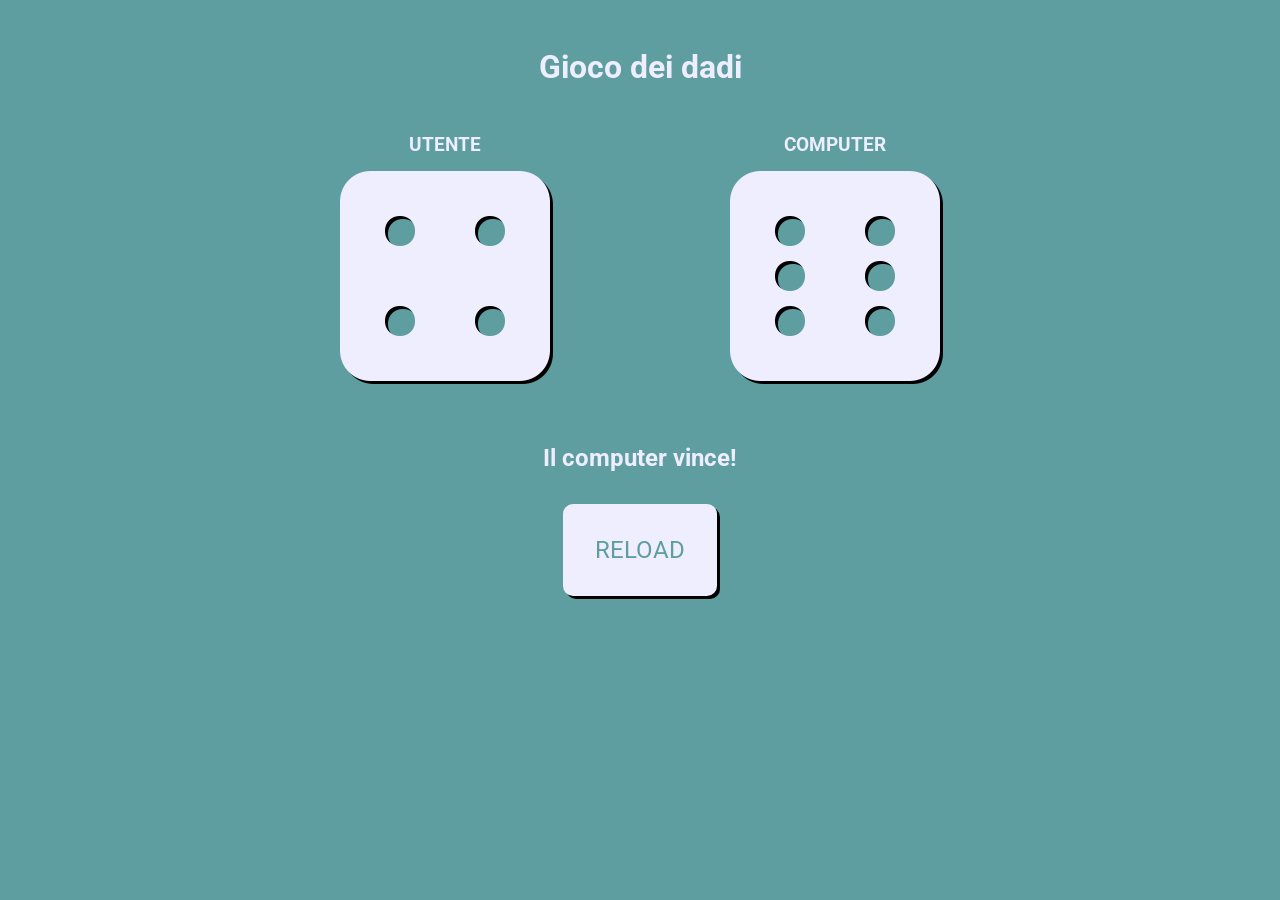
<file: index.html>
<!DOCTYPE html>
<html lang="en">
<head>
    <meta charset="UTF-8">
    <meta http-equiv="X-UA-Compatible" content="IE=edge">
    <meta name="viewport" content="width=device-width, initial-scale=1.0">

    <!-- Google Fonts -->
    <link rel="preconnect" href="https://fonts.googleapis.com">
    <link rel="preconnect" href="https://fonts.gstatic.com" crossorigin>
    <link href="https://fonts.googleapis.com/css2?family=Roboto:wght@500&display=swap" rel="stylesheet"> 

    <!-- FontAwesome -->
    <link rel="stylesheet" href="https://cdnjs.cloudflare.com/ajax/libs/font-awesome/6.2.0/css/all.min.css" integrity="sha512-xh6O/CkQoPOWDdYTDqeRdPCVd1SpvCA9XXcUnZS2FmJNp1coAFzvtCN9BmamE+4aHK8yyUHUSCcJHgXloTyT2A==" crossorigin="anonymous" referrerpolicy="no-referrer" />

    <!-- Style -->
    <link rel="stylesheet" href="css/style.css">

    <title>Gioco dei dadi</title>
</head>
<body>
    <main>
        <!-- Title -->
        <h1>Gioco dei dadi</h1>
        <!-- /Title -->

        <!-- Dice container -->
        <div class="dice-container">
            <div class="dice-card">
                <h3>UTENTE</h3>  
                <i id="user-dice" class="fa-solid"></i>
            </div>

            <div class="dice-card">
                <h3>COMPUTER</h3>
                <i id="computer-dice" class="fa-solid"></i>
            </div>
        </div>
        <!-- /Dice container -->

        <!-- Result -->
        <h2 id="result">RESULT</h2>
        <!-- /Result -->

        <!-- Reload button -->
        <a href="index.html">RELOAD</a>
        <!-- /Reload button -->
    </main>
    
    <!-- JS script -->
    <script src="js/script.js"></script>
</body>
</html>
</file>
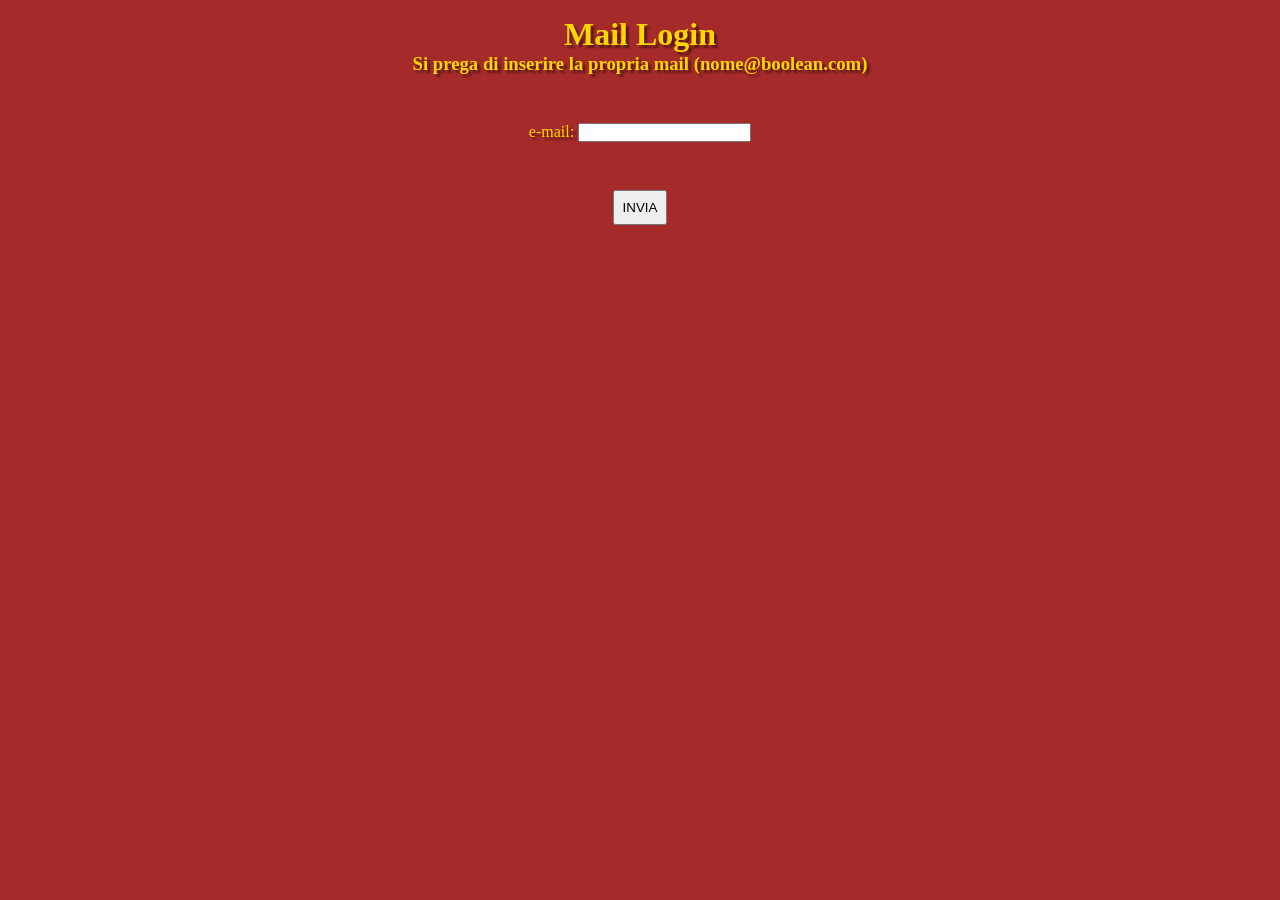
<file: mail/index.html>
<!DOCTYPE html>
<html lang="en">
<head>
    <meta charset="UTF-8">
    <meta http-equiv="X-UA-Compatible" content="IE=edge">
    <meta name="viewport" content="width=device-width, initial-scale=1.0">

    <!-- Style -->
    <link rel="stylesheet" href="css/style.css">

    <title>Mail login</title>
</head>
<body>
    <main>
        <h1>Mail Login</h1>

        <h3>Si prega di inserire la propria mail (nome@boolean.com)</h3>

        <div class="mail-container">
            <label for="user-mail">e-mail:</label>
            <input type="text" id="user-mail">
        </div>

        <button id="send-mail">INVIA</button>
    </main>
    <script src="js/script.js"></script>
</body>
</html>
</file>
<file: css/style.css>
/* RESET */
* {
    margin: 0;
    padding: 0;
    box-sizing: border-box;
}

html {
    width: 100%;
    height: 100vh;

    font-size: 100%;
    text-align: center;
    font-family: 'Roboto', sans-serif;

    color: #eeeeff;
    background-color: cadetblue;
}

a {
    display: inline-block;
    text-decoration: none;
    font-size: 1.5rem;
    background-color: #eeeeff;
    color: cadetblue;
    margin: 2rem;
    padding: 2rem;

    border-radius: 10px;
    box-shadow: 3px 3px 0 #000000;
}

/* COMMON */
main {
    padding: 3rem;
}

/* MAIN */
.dice-container {
    display: flex;
    justify-content: space-between;
    width: 80%;
    max-width: 600px;
    margin: 0 auto;

    padding: 3rem 0;
}

.dice-card i {
    color: #eeeeff;
    text-shadow: 3px 3px 0 #000000;
    font-size: 8rem;
}

@media screen and (min-width: 576px) {

    .dice-card i {
        font-size: 10rem;
    }
}


@media screen and (min-width: 768px) {

    .dice-card i {
        font-size: 15rem;
    }
}
</file>
<file: mail/css/style.css>
/* RESET */
* {
    margin: 0;
    padding: 0;
    box-sizing: border-box;
}

html {
    font-size: 100%;

}

/* COMMON */
main {
    width: 100%;
    height: 100vh;
    text-align: center;

    padding: 1rem;
    color: gold;
    text-shadow: 3px 3px 2px #00000070;
    background-color: brown;
}

.mail-container {
    padding: 3rem;
}

button {
    padding: 0.5rem;
}
</file>
